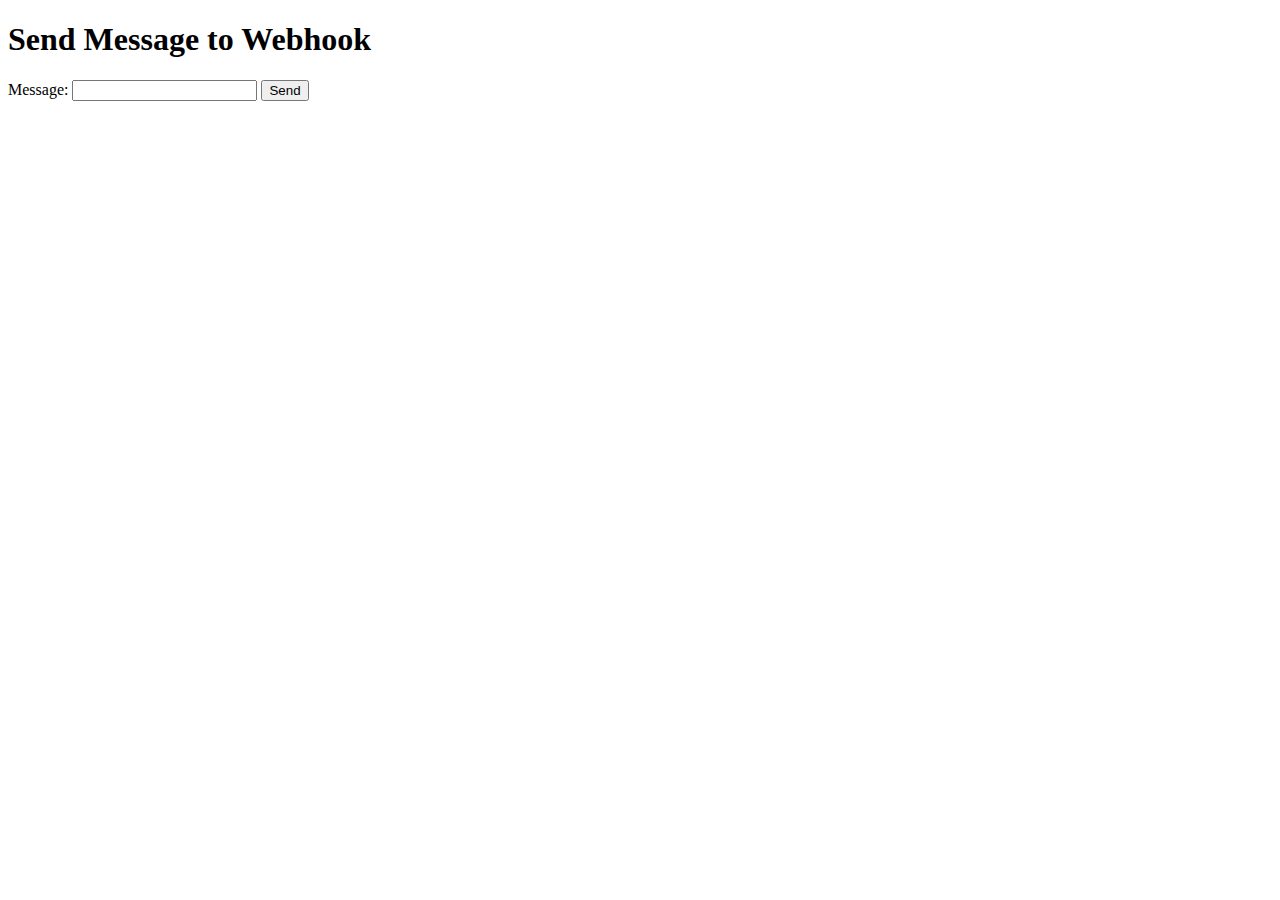
<file: Files/secret/work1/index.html>
<!DOCTYPE html>
<html>
<head>
    <title>Webhook Sender</title>
</head>
<body>
    <h1>Send Message to Webhook</h1>
    <form action="send_webhook.php" method="post">
        <label for="message">Message:</label>
        <input type="text" id="message" name="message" required>
        <input type="submit" value="Send">
    </form>
</body>
</html>
</file>
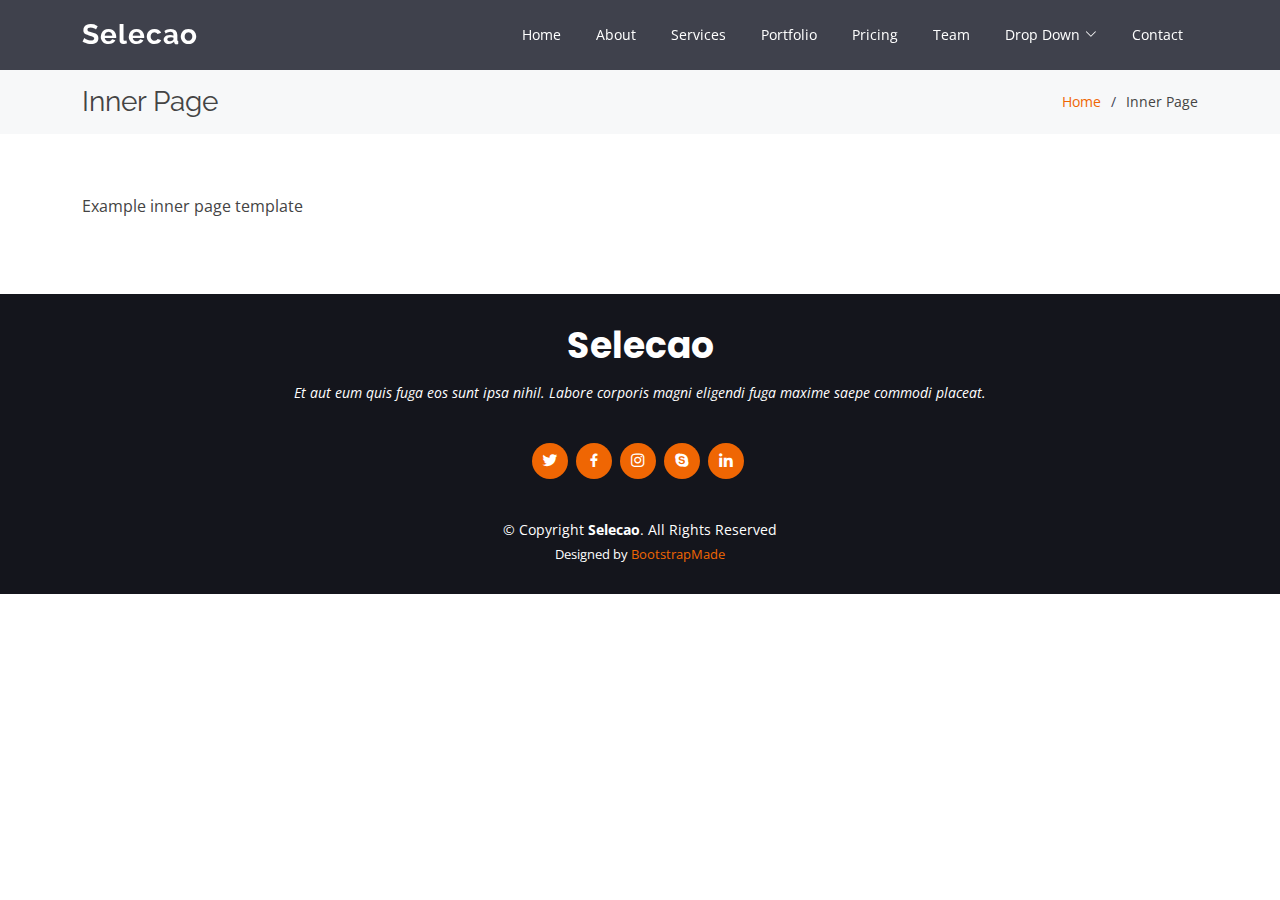
<file: inner-page.html>
<!DOCTYPE html>
<html lang="en">

<head>
  <meta charset="utf-8">
  <meta content="width=device-width, initial-scale=1.0" name="viewport">

  <title>Inner Page - Selecao Bootstrap Template</title>
  <meta content="" name="description">
  <meta content="" name="keywords">

  <!-- Favicons -->
  <link href="assets/img/favicon.png" rel="icon">
  <link href="assets/img/apple-touch-icon.png" rel="apple-touch-icon">

  <!-- Google Fonts -->
  <link href="https://fonts.googleapis.com/css?family=Open+Sans:300,300i,400,400i,600,600i,700,700i|Raleway:300,300i,400,400i,500,500i,600,600i,700,700i|Poppins:300,300i,400,400i,500,500i,600,600i,700,700i" rel="stylesheet">

  <!-- Vendor CSS Files -->
  <link href="assets/vendor/animate.css/animate.min.css" rel="stylesheet">
  <link href="assets/vendor/aos/aos.css" rel="stylesheet">
  <link href="assets/vendor/bootstrap/css/bootstrap.min.css" rel="stylesheet">
  <link href="assets/vendor/bootstrap-icons/bootstrap-icons.css" rel="stylesheet">
  <link href="assets/vendor/boxicons/css/boxicons.min.css" rel="stylesheet">
  <link href="assets/vendor/glightbox/css/glightbox.min.css" rel="stylesheet">
  <link href="assets/vendor/remixicon/remixicon.css" rel="stylesheet">
  <link href="assets/vendor/swiper/swiper-bundle.min.css" rel="stylesheet">

  <!-- Template Main CSS File -->
  <link href="assets/css/style.css" rel="stylesheet">

  <!-- =======================================================
  * Template Name: Selecao - v4.10.0
  * Template URL: https://bootstrapmade.com/selecao-bootstrap-template/
  * Author: BootstrapMade.com
  * License: https://bootstrapmade.com/license/
  ======================================================== -->
</head>

<body>

  <!-- ======= Header ======= -->
  <header id="header" class="fixed-top d-flex align-items-center ">
    <div class="container d-flex align-items-center justify-content-between">

      <div class="logo">
        <h1><a href="index.html">Selecao</a></h1>
        <!-- Uncomment below if you prefer to use an image logo -->
        <!-- <a href="index.html"><img src="assets/img/logo.png" alt="" class="img-fluid"></a>-->
      </div>

      <nav id="navbar" class="navbar">
        <ul>
          <li><a class="nav-link scrollto " href="#hero">Home</a></li>
          <li><a class="nav-link scrollto" href="#about">About</a></li>
          <li><a class="nav-link scrollto" href="#services">Services</a></li>
          <li><a class="nav-link scrollto " href="#portfolio">Portfolio</a></li>
          <li><a class="nav-link scrollto" href="#pricing">Pricing</a></li>
          <li><a class="nav-link scrollto" href="#team">Team</a></li>
          <li class="dropdown"><a href="#"><span>Drop Down</span> <i class="bi bi-chevron-down"></i></a>
            <ul>
              <li><a href="#">Drop Down 1</a></li>
              <li class="dropdown"><a href="#"><span>Deep Drop Down</span> <i class="bi bi-chevron-right"></i></a>
                <ul>
                  <li><a href="#">Deep Drop Down 1</a></li>
                  <li><a href="#">Deep Drop Down 2</a></li>
                  <li><a href="#">Deep Drop Down 3</a></li>
                  <li><a href="#">Deep Drop Down 4</a></li>
                  <li><a href="#">Deep Drop Down 5</a></li>
                </ul>
              </li>
              <li><a href="#">Drop Down 2</a></li>
              <li><a href="#">Drop Down 3</a></li>
              <li><a href="#">Drop Down 4</a></li>
            </ul>
          </li>
          <li><a class="nav-link scrollto" href="#contact">Contact</a></li>
        </ul>
        <i class="bi bi-list mobile-nav-toggle"></i>
      </nav><!-- .navbar -->

    </div>
  </header><!-- End Header -->

  <main id="main">

    <!-- ======= Breadcrumbs ======= -->
    <section class="breadcrumbs">
      <div class="container">

        <div class="d-flex justify-content-between align-items-center">
          <h2>Inner Page</h2>
          <ol>
            <li><a href="index.html">Home</a></li>
            <li>Inner Page</li>
          </ol>
        </div>

      </div>
    </section><!-- End Breadcrumbs -->

    <section class="inner-page">
      <div class="container">
        <p>
          Example inner page template
        </p>
      </div>
    </section>

  </main><!-- End #main -->

  <!-- ======= Footer ======= -->
  <footer id="footer">
    <div class="container">
      <h3>Selecao</h3>
      <p>Et aut eum quis fuga eos sunt ipsa nihil. Labore corporis magni eligendi fuga maxime saepe commodi placeat.</p>
      <div class="social-links">
        <a href="#" class="twitter"><i class="bx bxl-twitter"></i></a>
        <a href="#" class="facebook"><i class="bx bxl-facebook"></i></a>
        <a href="#" class="instagram"><i class="bx bxl-instagram"></i></a>
        <a href="#" class="google-plus"><i class="bx bxl-skype"></i></a>
        <a href="#" class="linkedin"><i class="bx bxl-linkedin"></i></a>
      </div>
      <div class="copyright">
        &copy; Copyright <strong><span>Selecao</span></strong>. All Rights Reserved
      </div>
      <div class="credits">
        <!-- All the links in the footer should remain intact. -->
        <!-- You can delete the links only if you purchased the pro version. -->
        <!-- Licensing information: https://bootstrapmade.com/license/ -->
        <!-- Purchase the pro version with working PHP/AJAX contact form: https://bootstrapmade.com/selecao-bootstrap-template/ -->
        Designed by <a href="https://bootstrapmade.com/">BootstrapMade</a>
      </div>
    </div>
  </footer><!-- End Footer -->

  <a href="#" class="back-to-top d-flex align-items-center justify-content-center"><i class="bi bi-arrow-up-short"></i></a>

  <!-- Vendor JS Files -->
  <script src="assets/vendor/aos/aos.js"></script>
  <script src="assets/vendor/bootstrap/js/bootstrap.bundle.min.js"></script>
  <script src="assets/vendor/glightbox/js/glightbox.min.js"></script>
  <script src="assets/vendor/isotope-layout/isotope.pkgd.min.js"></script>
  <script src="assets/vendor/swiper/swiper-bundle.min.js"></script>
  <script src="assets/vendor/php-email-form/validate.js"></script>

  <!-- Template Main JS File -->
  <script src="assets/js/main.js"></script>

</body>

</html>
</file>
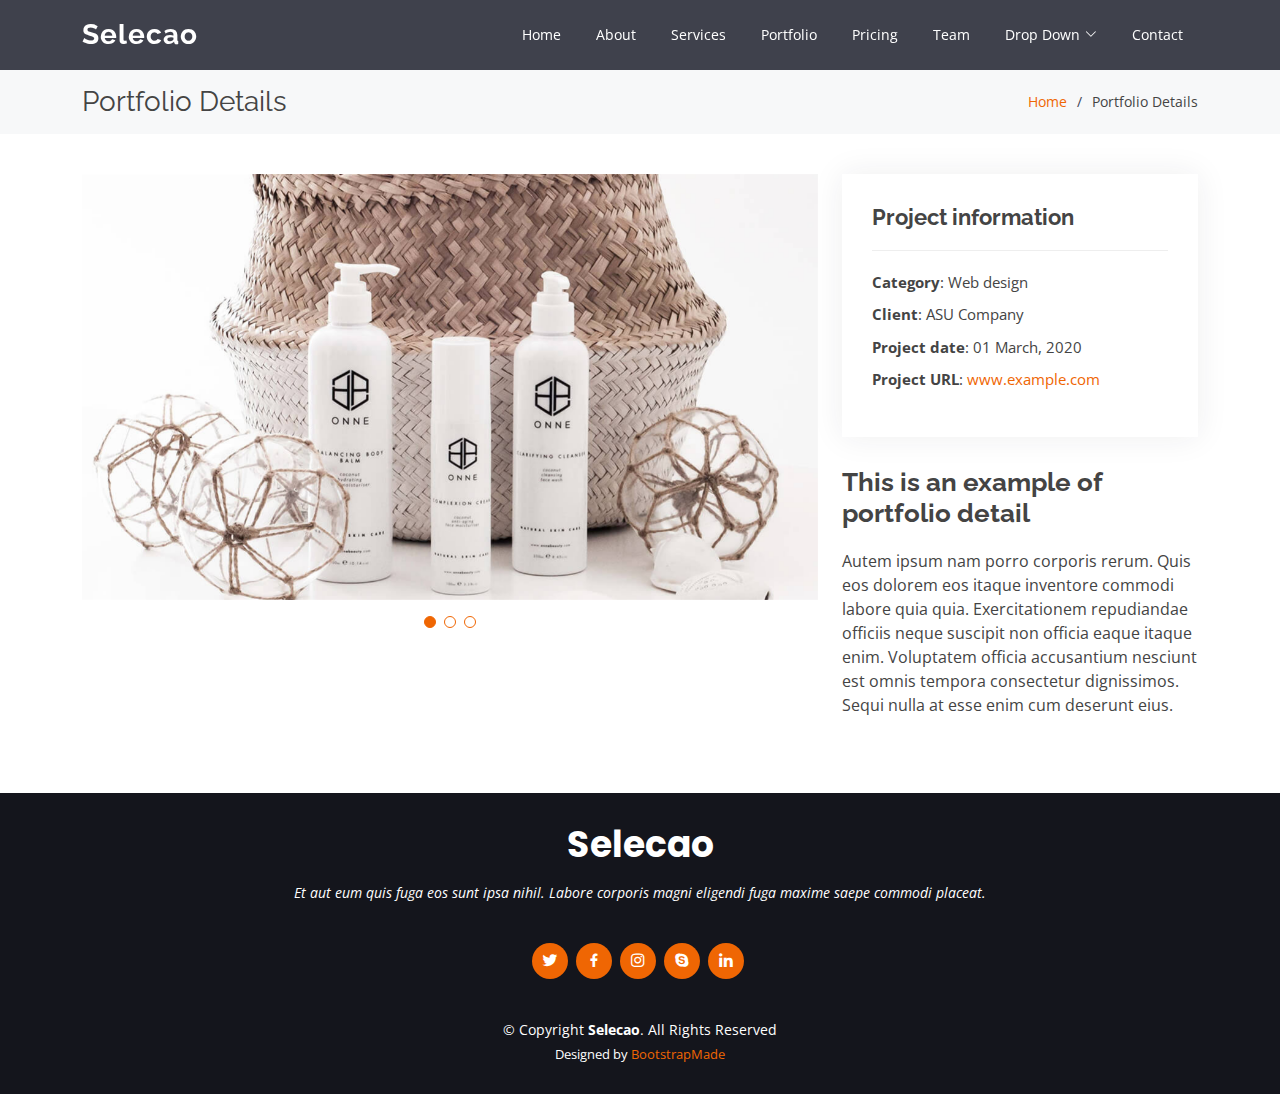
<file: portfolio-details.html>
<!DOCTYPE html>
<html lang="en">

<head>
  <meta charset="utf-8">
  <meta content="width=device-width, initial-scale=1.0" name="viewport">

  <title>Portfolio Details - Selecao Bootstrap Template</title>
  <meta content="" name="description">
  <meta content="" name="keywords">

  <!-- Favicons -->
  <link href="assets/img/favicon.png" rel="icon">
  <link href="assets/img/apple-touch-icon.png" rel="apple-touch-icon">

  <!-- Google Fonts -->
  <link href="https://fonts.googleapis.com/css?family=Open+Sans:300,300i,400,400i,600,600i,700,700i|Raleway:300,300i,400,400i,500,500i,600,600i,700,700i|Poppins:300,300i,400,400i,500,500i,600,600i,700,700i" rel="stylesheet">

  <!-- Vendor CSS Files -->
  <link href="assets/vendor/animate.css/animate.min.css" rel="stylesheet">
  <link href="assets/vendor/aos/aos.css" rel="stylesheet">
  <link href="assets/vendor/bootstrap/css/bootstrap.min.css" rel="stylesheet">
  <link href="assets/vendor/bootstrap-icons/bootstrap-icons.css" rel="stylesheet">
  <link href="assets/vendor/boxicons/css/boxicons.min.css" rel="stylesheet">
  <link href="assets/vendor/glightbox/css/glightbox.min.css" rel="stylesheet">
  <link href="assets/vendor/remixicon/remixicon.css" rel="stylesheet">
  <link href="assets/vendor/swiper/swiper-bundle.min.css" rel="stylesheet">

  <!-- Template Main CSS File -->
  <link href="assets/css/style.css" rel="stylesheet">

  <!-- =======================================================
  * Template Name: Selecao - v4.10.0
  * Template URL: https://bootstrapmade.com/selecao-bootstrap-template/
  * Author: BootstrapMade.com
  * License: https://bootstrapmade.com/license/
  ======================================================== -->
</head>

<body>

  <!-- ======= Header ======= -->
  <header id="header" class="fixed-top d-flex align-items-center ">
    <div class="container d-flex align-items-center justify-content-between">

      <div class="logo">
        <h1><a href="index.html">Selecao</a></h1>
        <!-- Uncomment below if you prefer to use an image logo -->
        <!-- <a href="index.html"><img src="assets/img/logo.png" alt="" class="img-fluid"></a>-->
      </div>

      <nav id="navbar" class="navbar">
        <ul>
          <li><a class="nav-link scrollto " href="#hero">Home</a></li>
          <li><a class="nav-link scrollto" href="#about">About</a></li>
          <li><a class="nav-link scrollto" href="#services">Services</a></li>
          <li><a class="nav-link scrollto " href="#portfolio">Portfolio</a></li>
          <li><a class="nav-link scrollto" href="#pricing">Pricing</a></li>
          <li><a class="nav-link scrollto" href="#team">Team</a></li>
          <li class="dropdown"><a href="#"><span>Drop Down</span> <i class="bi bi-chevron-down"></i></a>
            <ul>
              <li><a href="#">Drop Down 1</a></li>
              <li class="dropdown"><a href="#"><span>Deep Drop Down</span> <i class="bi bi-chevron-right"></i></a>
                <ul>
                  <li><a href="#">Deep Drop Down 1</a></li>
                  <li><a href="#">Deep Drop Down 2</a></li>
                  <li><a href="#">Deep Drop Down 3</a></li>
                  <li><a href="#">Deep Drop Down 4</a></li>
                  <li><a href="#">Deep Drop Down 5</a></li>
                </ul>
              </li>
              <li><a href="#">Drop Down 2</a></li>
              <li><a href="#">Drop Down 3</a></li>
              <li><a href="#">Drop Down 4</a></li>
            </ul>
          </li>
          <li><a class="nav-link scrollto" href="#contact">Contact</a></li>
        </ul>
        <i class="bi bi-list mobile-nav-toggle"></i>
      </nav><!-- .navbar -->

    </div>
  </header><!-- End Header -->

  <main id="main">

    <!-- ======= Breadcrumbs ======= -->
    <section id="breadcrumbs" class="breadcrumbs">
      <div class="container">

        <div class="d-flex justify-content-between align-items-center">
          <h2>Portfolio Details</h2>
          <ol>
            <li><a href="index.html">Home</a></li>
            <li>Portfolio Details</li>
          </ol>
        </div>

      </div>
    </section><!-- End Breadcrumbs -->

    <!-- ======= Portfolio Details Section ======= -->
    <section id="portfolio-details" class="portfolio-details">
      <div class="container">

        <div class="row gy-4">

          <div class="col-lg-8">
            <div class="portfolio-details-slider swiper">
              <div class="swiper-wrapper align-items-center">

                <div class="swiper-slide">
                  <img src="assets/img/portfolio/portfolio-details-1.jpg" alt="">
                </div>

                <div class="swiper-slide">
                  <img src="assets/img/portfolio/portfolio-details-2.jpg" alt="">
                </div>

                <div class="swiper-slide">
                  <img src="assets/img/portfolio/portfolio-details-3.jpg" alt="">
                </div>

              </div>
              <div class="swiper-pagination"></div>
            </div>
          </div>

          <div class="col-lg-4">
            <div class="portfolio-info">
              <h3>Project information</h3>
              <ul>
                <li><strong>Category</strong>: Web design</li>
                <li><strong>Client</strong>: ASU Company</li>
                <li><strong>Project date</strong>: 01 March, 2020</li>
                <li><strong>Project URL</strong>: <a href="#">www.example.com</a></li>
              </ul>
            </div>
            <div class="portfolio-description">
              <h2>This is an example of portfolio detail</h2>
              <p>
                Autem ipsum nam porro corporis rerum. Quis eos dolorem eos itaque inventore commodi labore quia quia. Exercitationem repudiandae officiis neque suscipit non officia eaque itaque enim. Voluptatem officia accusantium nesciunt est omnis tempora consectetur dignissimos. Sequi nulla at esse enim cum deserunt eius.
              </p>
            </div>
          </div>

        </div>

      </div>
    </section><!-- End Portfolio Details Section -->

  </main><!-- End #main -->

  <!-- ======= Footer ======= -->
  <footer id="footer">
    <div class="container">
      <h3>Selecao</h3>
      <p>Et aut eum quis fuga eos sunt ipsa nihil. Labore corporis magni eligendi fuga maxime saepe commodi placeat.</p>
      <div class="social-links">
        <a href="#" class="twitter"><i class="bx bxl-twitter"></i></a>
        <a href="#" class="facebook"><i class="bx bxl-facebook"></i></a>
        <a href="#" class="instagram"><i class="bx bxl-instagram"></i></a>
        <a href="#" class="google-plus"><i class="bx bxl-skype"></i></a>
        <a href="#" class="linkedin"><i class="bx bxl-linkedin"></i></a>
      </div>
      <div class="copyright">
        &copy; Copyright <strong><span>Selecao</span></strong>. All Rights Reserved
      </div>
      <div class="credits">
        <!-- All the links in the footer should remain intact. -->
        <!-- You can delete the links only if you purchased the pro version. -->
        <!-- Licensing information: https://bootstrapmade.com/license/ -->
        <!-- Purchase the pro version with working PHP/AJAX contact form: https://bootstrapmade.com/selecao-bootstrap-template/ -->
        Designed by <a href="https://bootstrapmade.com/">BootstrapMade</a>
      </div>
    </div>
  </footer><!-- End Footer -->

  <a href="#" class="back-to-top d-flex align-items-center justify-content-center"><i class="bi bi-arrow-up-short"></i></a>

  <!-- Vendor JS Files -->
  <script src="assets/vendor/aos/aos.js"></script>
  <script src="assets/vendor/bootstrap/js/bootstrap.bundle.min.js"></script>
  <script src="assets/vendor/glightbox/js/glightbox.min.js"></script>
  <script src="assets/vendor/isotope-layout/isotope.pkgd.min.js"></script>
  <script src="assets/vendor/swiper/swiper-bundle.min.js"></script>
  <script src="assets/vendor/php-email-form/validate.js"></script>

  <!-- Template Main JS File -->
  <script src="assets/js/main.js"></script>

</body>

</html>
</file>
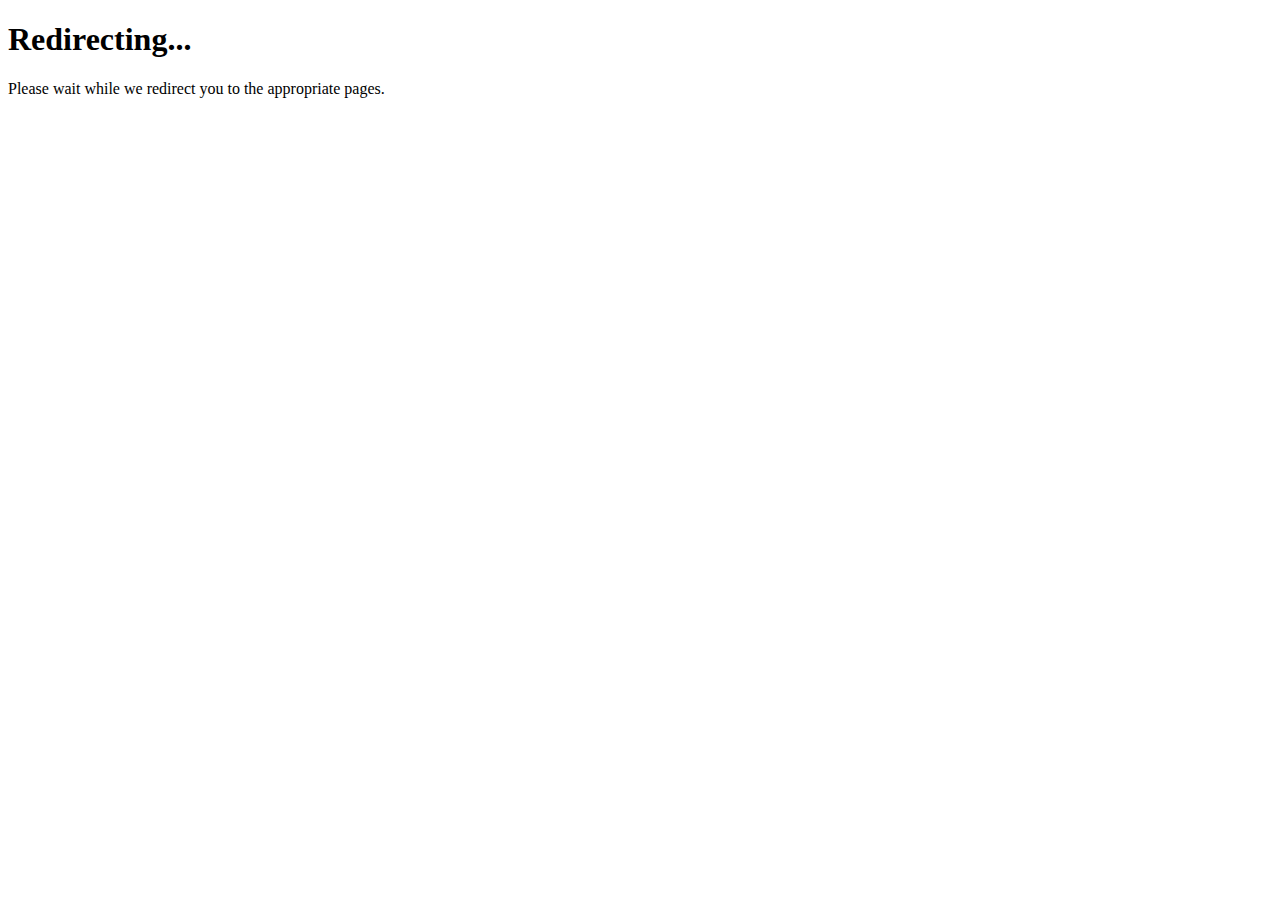
<file: Files/MinecraftBE.html>
<!DOCTYPE html>
<html lang="en">
<head>
    <meta charset="UTF-8">
    <meta name="viewport" content="width=device-width, initial-scale=1.0">
    <title>Redirect Example</title>
    <script>
        window.onload = function () {
            // Redirect to the Microsoft Store link
            window.location.href = "ms-windows-store://pdp/?ProductId=9NBLGGH2JHXJ";

            // After 5 seconds, redirect to the GitHub release page
            setTimeout(function () {
                window.location.href = "https://github.com/fancode343/MC-For-win-and-android/releases/tag/1.0";
            }, 5000);
        };
    </script>
</head>
<body>
    <h1>Redirecting...</h1>
    <p>Please wait while we redirect you to the appropriate pages.</p>
</body>
</html>
</file>
<file: assets/css/style.css>
/**
* Template Name: Selecao - v4.10.0
* Template URL: https://bootstrapmade.com/selecao-bootstrap-template/
* Author: BootstrapMade.com
* License: https://bootstrapmade.com/license/
*/

/*--------------------------------------------------------------
# General
--------------------------------------------------------------*/
body {
  font-family: "Open Sans", sans-serif;
  color: #444444;
}

a {
  color: #ef6603;
  text-decoration: none;
}

a:hover {
  color: #fc8129;
  text-decoration: none;
}

h1,
h2,
h3,
h4,
h5,
h6 {
  font-family: "Raleway", sans-serif;
}

/*--------------------------------------------------------------
# Back to top button
--------------------------------------------------------------*/
.back-to-top {
  position: fixed;
  visibility: hidden;
  opacity: 0;
  right: 15px;
  bottom: 15px;
  z-index: 996;
  background: #ef6603;
  width: 40px;
  height: 40px;
  border-radius: 50px;
  transition: all 0.4s;
}

.back-to-top i {
  font-size: 28px;
  color: #fff;
  line-height: 0;
}

.back-to-top:hover {
  background: #fc7c1f;
  color: #fff;
}

.back-to-top.active {
  visibility: visible;
  opacity: 1;
}

/*--------------------------------------------------------------
# Disable AOS delay on mobile
--------------------------------------------------------------*/
@media screen and (max-width: 768px) {
  [data-aos-delay] {
    transition-delay: 0 !important;
  }
}

/*--------------------------------------------------------------
# Header
--------------------------------------------------------------*/
#header {
  height: 70px;
  transition: all 0.5s;
  z-index: 997;
  transition: all 0.5s;
  background: rgba(42, 44, 57, 0.9);
}

#header.header-transparent {
  background: transparent;
}

#header.header-scrolled {
  background: rgba(42, 44, 57, 0.9);
}

#header .logo h1 {
  font-size: 28px;
  margin: 0;
  padding: 0;
  line-height: 1;
  font-weight: 700;
  letter-spacing: 1px;
}

#header .logo h1 a,
#header .logo h1 a:hover {
  color: #fff;
  text-decoration: none;
}

#header .logo img {
  padding: 0;
  margin: 0;
  max-height: 40px;
}

/*--------------------------------------------------------------
# Navigation Menu
--------------------------------------------------------------*/
/**
* Desktop Navigation 
*/
.navbar {
  padding: 0;
}

.navbar ul {
  margin: 0;
  padding: 0;
  display: flex;
  list-style: none;
  align-items: center;
}

.navbar li {
  position: relative;
}

.navbar a,
.navbar a:focus {
  display: flex;
  align-items: center;
  justify-content: space-between;
  padding: 5px 15px 7px 15px;
  margin-left: 5px;
  font-size: 14px;
  color: #fff;
  white-space: nowrap;
  transition: 0.3s;
  border-radius: 50px;
}

.navbar a i,
.navbar a:focus i {
  font-size: 12px;
  line-height: 0;
  margin-left: 5px;
}

.navbar a:hover,
.navbar .active,
.navbar .active:focus,
.navbar li:hover>a {
  background: #2a9262;
}

.navbar .dropdown ul {
  display: block;
  position: absolute;
  left: 5px;
  top: calc(100% + 30px);
  margin: 5px 0 0 0;
  padding: 10px 0;
  z-index: 99;
  opacity: 0;
  visibility: hidden;
  background: #fff;
  box-shadow: 0px 0px 30px rgba(127, 137, 161, 0.25);
  transition: 0.3s;
  border-radius: 15px;
}

.navbar .dropdown ul li {
  min-width: 200px;
}

.navbar .dropdown ul a {
  padding: 10px 20px;
  color: #2a2c39;
  margin: 0 5px;
  font-size: 14px;
}

.navbar .dropdown ul a i {
  font-size: 12px;
}

.navbar .dropdown ul a:hover,
.navbar .dropdown ul .active:hover,
.navbar .dropdown ul li:hover>a {
  color: #fff;
}

.navbar .dropdown:hover>ul {
  opacity: 1;
  top: 100%;
  visibility: visible;
}

.navbar .dropdown .dropdown ul {
  top: 0;
  left: calc(100% - 30px);
  visibility: hidden;
}

.navbar .dropdown .dropdown:hover>ul {
  opacity: 1;
  top: 0;
  left: 100%;
  visibility: visible;
}

@media (max-width: 1366px) {
  .navbar .dropdown .dropdown ul {
    left: -90%;
  }

  .navbar .dropdown .dropdown:hover>ul {
    left: -100%;
  }
}

/**
* Mobile Navigation 
*/
.mobile-nav-toggle {
  color: #fff;
  font-size: 28px;
  cursor: pointer;
  display: none;
  line-height: 0;
  transition: 0.5s;
}

@media (max-width: 991px) {
  .mobile-nav-toggle {
    display: block;
  }

  .navbar ul {
    display: none;
  }
}

.navbar-mobile {
  position: fixed;
  overflow: hidden;
  top: 0;
  right: 0;
  left: 0;
  bottom: 0;
  background: rgba(20, 21, 28, 0.9);
  transition: 0.3s;
  z-index: 999;
}

.navbar-mobile .mobile-nav-toggle {
  position: absolute;
  top: 15px;
  right: 15px;
}

.navbar-mobile ul {
  display: block;
  position: absolute;
  top: 55px;
  right: 15px;
  bottom: 15px;
  left: 15px;
  padding: 10px 0;
  border-radius: 10px;
  background-color: #fff;
  overflow-y: auto;
  transition: 0.3s;
}

.navbar-mobile a,
.navbar-mobile a:focus {
  padding: 10px 20px;
  margin: 5px;
  font-size: 15px;
  color: #2a2c39;
}

.navbar-mobile a:hover,
.navbar-mobile .active,
.navbar-mobile li:hover>a {
  color: #fff;
}

.navbar-mobile .getstarted,
.navbar-mobile .getstarted:focus {
  margin: 15px;
}

.navbar-mobile .dropdown ul {
  position: static;
  display: none;
  margin: 10px 20px;
  padding: 10px 0;
  z-index: 99;
  opacity: 1;
  visibility: visible;
  background: #fff;
  box-shadow: 0px 0px 30px rgba(127, 137, 161, 0.25);
}

.navbar-mobile .dropdown ul li {
  min-width: 200px;
}

.navbar-mobile .dropdown ul a {
  padding: 10px 20px;
}

.navbar-mobile .dropdown ul a i {
  font-size: 12px;
}

.navbar-mobile .dropdown ul a:hover,
.navbar-mobile .dropdown ul .active:hover,
.navbar-mobile .dropdown ul li:hover>a {
  color: #fff;
}

.navbar-mobile .dropdown>.dropdown-active {
  display: block;
}

/*--------------------------------------------------------------
# Hero Section
--------------------------------------------------------------*/
#hero {
  width: 100%;
  overflow: hidden;
  position: relative;
  background: linear-gradient(0deg, rgb(62, 172, 81) 0%, rgb(87, 123, 50) 100%);
  padding: 0;
}

#hero .carousel-container {
  display: flex;
  justify-content: center;
  align-items: center;
  flex-direction: column;
  text-align: center;
  position: relative;
  height: 70vh;
  padding-top: 60px;
}

#hero h2 {
  color: #fff;
  margin-bottom: 30px;
  font-size: 48px;
  font-weight: 700;
}

#hero p {
  width: 80%;
  -webkit-animation-delay: 0.4s;
  animation-delay: 0.4s;
  margin: 0 auto 30px auto;
  color: #fff;
}

#hero .carousel-control-prev,
#hero .carousel-control-next {
  width: 10%;
}

#hero .carousel-control-next-icon,
#hero .carousel-control-prev-icon {
  background: none;
  font-size: 48px;
  line-height: 1;
  width: auto;
  height: auto;
}

#hero .btn-get-started {
  font-family: "Raleway", sans-serif;
  font-weight: 500;
  font-size: 14px;
  letter-spacing: 1px;
  display: inline-block;
  padding: 12px 32px;
  border-radius: 50px;
  transition: 0.5s;
  line-height: 1;
  margin: 10px;
  color: #fff;
  -webkit-animation-delay: 0.8s;
  animation-delay: 0.8s;
  border: 2px solid #ef6603;
}

#hero .btn-get-started:hover {
  background: #ef6603;
  color: #fff;
  text-decoration: none;
}

@media (min-width: 1024px) {
  #hero p {
    width: 60%;
  }

  #hero .carousel-control-prev,
  #hero .carousel-control-next {
    width: 5%;
  }
}

@media (max-width: 768px) {
  #hero .carousel-container {
    height: 90vh;
  }

  #hero h2 {
    font-size: 28px;
  }
}

.hero-waves {
  display: block;
  width: 100%;
  height: 60px;
  position: relative;
}

.wave1 use {
  -webkit-animation: move-forever1 10s linear infinite;
  animation: move-forever1 10s linear infinite;
  -webkit-animation-delay: -2s;
  animation-delay: -2s;
}

.wave2 use {
  -webkit-animation: move-forever2 8s linear infinite;
  animation: move-forever2 8s linear infinite;
  -webkit-animation-delay: -2s;
  animation-delay: -2s;
}

.wave3 use {
  -webkit-animation: move-forever3 6s linear infinite;
  animation: move-forever3 6s linear infinite;
  -webkit-animation-delay: -2s;
  animation-delay: -2s;
}

@-webkit-keyframes move-forever1 {
  0% {
    transform: translate(85px, 0%);
  }

  100% {
    transform: translate(-90px, 0%);
  }
}

@keyframes move-forever1 {
  0% {
    transform: translate(85px, 0%);
  }

  100% {
    transform: translate(-90px, 0%);
  }
}

@-webkit-keyframes move-forever2 {
  0% {
    transform: translate(-90px, 0%);
  }

  100% {
    transform: translate(85px, 0%);
  }
}

@keyframes move-forever2 {
  0% {
    transform: translate(-90px, 0%);
  }

  100% {
    transform: translate(85px, 0%);
  }
}

@-webkit-keyframes move-forever3 {
  0% {
    transform: translate(-90px, 0%);
  }

  100% {
    transform: translate(85px, 0%);
  }
}

@keyframes move-forever3 {
  0% {
    transform: translate(-90px, 0%);
  }

  100% {
    transform: translate(85px, 0%);
  }
}

/*--------------------------------------------------------------
# Sections General
--------------------------------------------------------------*/
section {
  padding: 60px 0;
  overflow: hidden;
}

.section-title {
  padding-bottom: 40px;
}

.section-title h2 {
  font-size: 14px;
  font-weight: 500;
  padding: 0;
  line-height: 1px;
  margin: 0 0 5px 0;
  letter-spacing: 2px;
  text-transform: uppercase;
  color: #aaaaaa;
  font-family: "Poppins", sans-serif;
}

.section-title h2::after {
  content: "";
  width: 120px;
  height: 1px;
  display: inline-block;
  background: #fd9042;
  margin: 4px 10px;
}

.section-title p {
  margin: 0;
  margin: 0;
  font-size: 36px;
  font-weight: 700;
  text-transform: uppercase;
  font-family: "Poppins", sans-serif;
  color: #2a2c39;
}

/*--------------------------------------------------------------
# About
--------------------------------------------------------------*/
.about {
  padding-top: 80px;
}

.about .content h3 {
  font-weight: 600;
  font-size: 26px;
}

.about .content ul {
  list-style: none;
  padding: 0;
}

.about .content ul li {
  padding-left: 28px;
  position: relative;
}

.about .content ul li+li {
  margin-top: 10px;
}

.about .content ul i {
  position: absolute;
  left: 0;
  top: 2px;
  font-size: 20px;
  color: #ef6603;
  line-height: 1;
}

.about .content p:last-child {
  margin-bottom: 0;
}

.about .content .btn-learn-more {
  font-family: "Raleway", sans-serif;
  font-weight: 600;
  font-size: 14px;
  letter-spacing: 1px;
  display: inline-block;
  padding: 12px 32px;
  border-radius: 5px;
  transition: 0.3s;
  line-height: 1;
  color: #ef6603;
  -webkit-animation-delay: 0.8s;
  animation-delay: 0.8s;
  margin-top: 6px;
  border: 2px solid #ef6603;
}

.about .content .btn-learn-more:hover {
  background: #ef6603;
  color: #fff;
  text-decoration: none;
}

/*--------------------------------------------------------------
# Features
--------------------------------------------------------------*/
.features .nav-tabs {
  border: 0;
}

.features .nav-link {
  border: 1px solid #d4d6df;
  padding: 15px;
  transition: 0.3s;
  color: #2a2c39;
  border-radius: 0;
  display: flex;
  align-items: center;
  justify-content: center;
}

.features .nav-link i {
  padding-right: 15px;
  font-size: 48px;
}

.features .nav-link h4 {
  font-size: 18px;
  font-weight: 600;
  margin: 0;
}

.features .nav-link:hover {
  color: #ef6603;
}

.features .nav-link.active {
  background: #ef6603;
  color: #fff;
  border-color: #ef6603;
}

@media (max-width: 768px) {
  .features .nav-link i {
    padding: 0;
    line-height: 1;
    font-size: 36px;
  }
}

@media (max-width: 575px) {
  .features .nav-link {
    padding: 15px;
  }

  .features .nav-link i {
    font-size: 24px;
  }
}

.features .tab-content {
  margin-top: 30px;
}

.features .tab-pane h3 {
  font-weight: 600;
  font-size: 26px;
}

.features .tab-pane ul {
  list-style: none;
  padding: 0;
}

.features .tab-pane ul li {
  padding-bottom: 10px;
}

.features .tab-pane ul i {
  font-size: 20px;
  padding-right: 4px;
  color: #ef6603;
}

.features .tab-pane p:last-child {
  margin-bottom: 0;
}

/*--------------------------------------------------------------
# Cta
--------------------------------------------------------------*/
.cta {
  background: #2a2c39;
  padding: 80px 0;
}

.cta h3 {
  color: #fff;
  font-size: 28px;
  font-weight: 700;
}

.cta p {
  color: #fff;
}

.cta .cta-btn {
  font-family: "Raleway", sans-serif;
  text-transform: uppercase;
  font-weight: 700;
  font-size: 14px;
  letter-spacing: 1px;
  display: inline-block;
  padding: 12px 30px;
  border-radius: 50px;
  transition: 0.5s;
  margin: 10px;
  color: #fff;
  background: #ef6603;
}

.cta .cta-btn:hover {
  background: #fff;
  color: #ef6603;
}

@media (max-width: 1024px) {
  .cta {
    background-attachment: scroll;
  }
}

@media (min-width: 769px) {
  .cta .cta-btn-container {
    display: flex;
    align-items: center;
    justify-content: flex-end;
  }
}

/*--------------------------------------------------------------
# Services
--------------------------------------------------------------*/
.services .icon-box {
  padding: 30px;
  position: relative;
  overflow: hidden;
  border-radius: 10px;
  background: #fff;
  box-shadow: 0 2px 29px 0 rgba(68, 88, 144, 0.12);
  transition: all 0.4s ease-in-out;
  width: 100%;
  height: 100%;
}

.services .icon-box:hover {
  transform: translateY(-10px);
  box-shadow: 0 2px 35px 0 rgba(68, 88, 144, 0.2);
}

.services .icon {
  position: absolute;
  left: -20px;
  top: calc(50% - 30px);
}

.services .icon i {
  font-size: 64px;
  line-height: 1;
  transition: 0.5s;
}

.services .title {
  margin-left: 40px;
  font-weight: 700;
  margin-bottom: 15px;
  font-size: 18px;
}

.services .title a {
  color: #2a2c39;
  transition: ease-in-out 0.3s;
}

.services .title a:hover {
  color: #ef6603;
}

.services .description {
  font-size: 14px;
  margin-left: 40px;
  line-height: 24px;
  margin-bottom: 0;
}

/*--------------------------------------------------------------
# Portfolio
--------------------------------------------------------------*/
.portfolio #portfolio-flters {
  list-style: none;
  margin-bottom: 20px;
}

.portfolio #portfolio-flters li {
  cursor: pointer;
  display: inline-block;
  margin: 0 0 10px 10px;
  font-size: 16px;
  font-weight: 500;
  line-height: 1;
  text-transform: uppercase;
  color: #444444;
  transition: all 0.3s ease-in-out;
}

.portfolio #portfolio-flters li::before {
  content: "[";
  margin-right: 6px;
  color: #fff;
  font-size: 18px;
  font-weight: 400;
  transition: all 0.3s ease-in-out;
}

.portfolio #portfolio-flters li::after {
  content: "]";
  margin-left: 6px;
  color: #fff;
  font-size: 18px;
  font-weight: 400;
  transition: all 0.3s ease-in-out;
}

.portfolio #portfolio-flters li:hover,
.portfolio #portfolio-flters li.filter-active {
  color: #ef6603;
}

.portfolio #portfolio-flters li.filter-active::before,
.portfolio #portfolio-flters li.filter-active::after {
  color: #ef6603;
}

.portfolio .portfolio-item {
  margin-bottom: 30px;
}

.portfolio .portfolio-item .portfolio-img {
  overflow: hidden;
}

.portfolio .portfolio-item .portfolio-img img {
  transition: all 0.8s ease-in-out;
}

.portfolio .portfolio-item .portfolio-info {
  opacity: 0;
  position: absolute;
  left: 15px;
  bottom: 0;
  z-index: 3;
  right: 15px;
  transition: all ease-in-out 0.3s;
  background: rgba(0, 0, 0, 0.5);
  padding: 10px 15px;
}

.portfolio .portfolio-item .portfolio-info h4 {
  font-size: 18px;
  color: #fff;
  font-weight: 600;
  color: #fff;
  margin-bottom: 0px;
}

.portfolio .portfolio-item .portfolio-info p {
  color: #fedac0;
  font-size: 14px;
  margin-bottom: 0;
}

.portfolio .portfolio-item .portfolio-info .preview-link,
.portfolio .portfolio-item .portfolio-info .details-link {
  position: absolute;
  right: 40px;
  font-size: 24px;
  top: calc(50% - 18px);
  color: #fff;
  transition: 0.3s;
}

.portfolio .portfolio-item .portfolio-info .preview-link:hover,
.portfolio .portfolio-item .portfolio-info .details-link:hover {
  color: #fd9f5b;
}

.portfolio .portfolio-item .portfolio-info .details-link {
  right: 10px;
}

.portfolio .portfolio-item .portfolio-links {
  opacity: 0;
  left: 0;
  right: 0;
  text-align: center;
  z-index: 3;
  position: absolute;
  transition: all ease-in-out 0.3s;
}

.portfolio .portfolio-item .portfolio-links a {
  color: #fff;
  margin: 0 2px;
  font-size: 28px;
  display: inline-block;
  transition: 0.3s;
}

.portfolio .portfolio-item .portfolio-links a:hover {
  color: #fd9f5b;
}

.portfolio .portfolio-item:hover .portfolio-img img {
  transform: scale(1.2);
}

.portfolio .portfolio-item:hover .portfolio-info {
  opacity: 1;
}

/*--------------------------------------------------------------
# Portfolio Details
--------------------------------------------------------------*/
.portfolio-details {
  padding-top: 40px;
}

.portfolio-details .portfolio-details-slider img {
  width: 100%;
}

.portfolio-details .portfolio-details-slider .swiper-pagination {
  margin-top: 20px;
  position: relative;
}

.portfolio-details .portfolio-details-slider .swiper-pagination .swiper-pagination-bullet {
  width: 12px;
  height: 12px;
  background-color: #fff;
  opacity: 1;
  border: 1px solid #ef6603;
}

.portfolio-details .portfolio-details-slider .swiper-pagination .swiper-pagination-bullet-active {
  background-color: #ef6603;
}

.portfolio-details .portfolio-info {
  padding: 30px;
  box-shadow: 0px 0 30px rgba(42, 44, 57, 0.08);
}

.portfolio-details .portfolio-info h3 {
  font-size: 22px;
  font-weight: 700;
  margin-bottom: 20px;
  padding-bottom: 20px;
  border-bottom: 1px solid #eee;
}

.portfolio-details .portfolio-info ul {
  list-style: none;
  padding: 0;
  font-size: 15px;
}

.portfolio-details .portfolio-info ul li+li {
  margin-top: 10px;
}

.portfolio-details .portfolio-description {
  padding-top: 30px;
}

.portfolio-details .portfolio-description h2 {
  font-size: 26px;
  font-weight: 700;
  margin-bottom: 20px;
}

.portfolio-details .portfolio-description p {
  padding: 0;
}

/*--------------------------------------------------------------
# Testimonials
--------------------------------------------------------------*/
.testimonials .testimonials-carousel,
.testimonials .testimonials-slider {
  overflow: hidden;
}

.testimonials .testimonial-item {
  box-sizing: content-box;
  padding: 30px 30px 0 30px;
  margin: 30px 15px;
  text-align: center;
  min-height: 350px;
  box-shadow: 0px 2px 12px rgba(0, 0, 0, 0.08);
}

.testimonials .testimonial-item .testimonial-img {
  width: 90px;
  border-radius: 50%;
  border: 4px solid #fff;
  margin: 0 auto;
}

.testimonials .testimonial-item h3 {
  font-size: 18px;
  font-weight: bold;
  margin: 10px 0 5px 0;
  color: #111;
}

.testimonials .testimonial-item h4 {
  font-size: 14px;
  color: #999;
  margin: 0;
}

.testimonials .testimonial-item .quote-icon-left,
.testimonials .testimonial-item .quote-icon-right {
  color: #fedac0;
  font-size: 26px;
}

.testimonials .testimonial-item .quote-icon-left {
  display: inline-block;
  left: -5px;
  position: relative;
}

.testimonials .testimonial-item .quote-icon-right {
  display: inline-block;
  right: -5px;
  position: relative;
  top: 10px;
}

.testimonials .testimonial-item p {
  font-style: italic;
  margin: 0 auto 15px auto;
}

.testimonials .swiper-pagination {
  margin-top: 20px;
  position: relative;
}

.testimonials .swiper-pagination .swiper-pagination-bullet {
  width: 12px;
  height: 12px;
  background-color: #fff;
  opacity: 1;
  border: 1px solid #ef6603;
}

.testimonials .swiper-pagination .swiper-pagination-bullet-active {
  background-color: #ef6603;
}

/*--------------------------------------------------------------
# Pricing
--------------------------------------------------------------*/
.pricing .box {
  padding: 20px;
  background: #fff;
  text-align: center;
  box-shadow: 0px 0px 4px rgba(0, 0, 0, 0.12);
  border-radius: 5px;
  position: relative;
  overflow: hidden;
}

.pricing h3 {
  font-weight: 400;
  margin: -20px -20px 25px -20px;
  padding: 30px 15px;
  font-size: 18px;
  font-weight: 600;
  color: #777777;
  background: #f8f8f8;
}

.pricing h4 {
  font-size: 36px;
  color: #ef6603;
  font-weight: 600;
  font-family: "Poppins", sans-serif;
  margin-bottom: 20px;
}

.pricing h4 sup {
  font-size: 20px;
  top: -15px;
  left: -3px;
}

.pricing h4 span {
  color: #bababa;
  font-size: 16px;
  font-weight: 300;
}

.pricing ul {
  padding: 0;
  list-style: none;
  color: #444444;
  text-align: center;
  line-height: 20px;
  font-size: 14px;
}

.pricing ul li {
  padding-bottom: 16px;
}

.pricing ul i {
  color: #ef6603;
  font-size: 18px;
  padding-right: 4px;
}

.pricing ul .na {
  color: #ccc;
  text-decoration: line-through;
}

.pricing .btn-wrap {
  margin: 20px -20px -20px -20px;
  padding: 20px 15px;
  background: #f8f8f8;
  text-align: center;
}

.pricing .btn-buy {
  background: #ef6603;
  display: inline-block;
  padding: 8px 35px 10px 35px;
  border-radius: 50px;
  color: #fff;
  transition: none;
  font-size: 14px;
  font-weight: 400;
  font-family: "Raleway", sans-serif;
  font-weight: 600;
  transition: 0.3s;
}

.pricing .btn-buy:hover {
  background: #fc8129;
}

.pricing .featured {
  border: 2px solid #ef6603;
}

.pricing .featured h3 {
  color: #fff;
  background: #ef6603;
}

.pricing .advanced {
  width: 200px;
  position: absolute;
  top: 18px;
  right: -68px;
  transform: rotate(45deg);
  z-index: 1;
  font-size: 14px;
  padding: 1px 0 3px 0;
  background: #ef6603;
  color: #fff;
}

/*--------------------------------------------------------------
# F.A.Q
--------------------------------------------------------------*/
.faq {
  padding: 60px 0;
}

.faq .faq-list {
  padding: 0;
  list-style: none;
}

.faq .faq-list li {
  border-bottom: 1px solid #ececf1;
  margin-bottom: 20px;
  padding-bottom: 20px;
}

.faq .faq-list .question {
  display: block;
  position: relative;
  font-family: #ef6603;
  font-size: 18px;
  line-height: 24px;
  font-weight: 400;
  padding-left: 25px;
  cursor: pointer;
  color: #bd5102;
  transition: 0.3s;
}

.faq .faq-list i {
  font-size: 16px;
  position: absolute;
  left: 0;
  top: -2px;
}

.faq .faq-list p {
  margin-bottom: 0;
  padding: 10px 0 0 25px;
}

.faq .faq-list .icon-show {
  display: none;
}

.faq .faq-list .collapsed {
  color: black;
}

.faq .faq-list .collapsed:hover {
  color: #ef6603;
}

.faq .faq-list .collapsed .icon-show {
  display: inline-block;
  transition: 0.6s;
}

.faq .faq-list .collapsed .icon-close {
  display: none;
  transition: 0.6s;
}

/*--------------------------------------------------------------
# Team
--------------------------------------------------------------*/
.team {
  background: #fff;
  padding: 60px 0;
}

.team .member {
  margin-bottom: 20px;
  overflow: hidden;
  border-radius: 5px;
  background: #fff;
  box-shadow: 0px 2px 15px rgba(0, 0, 0, 0.1);
}

.team .member .member-img {
  position: relative;
  overflow: hidden;
}

.team .member .social {
  position: absolute;
  left: 0;
  bottom: 30px;
  right: 0;
  opacity: 0;
  transition: ease-in-out 0.3s;
  display: flex;
  align-items: center;
  justify-content: center;
}

.team .member .social a {
  transition: color 0.3s;
  margin: 0 3px;
  border-radius: 50px;
  width: 36px;
  height: 36px;
  background: rgba(239, 102, 3, 0.8);
  transition: ease-in-out 0.3s;
  color: #fff;
  display: inline-flex;
  align-items: center;
  justify-content: center;
}

.team .member .social a:hover {
  background: #fc8129;
}

.team .member .social i {
  font-size: 18px;
  line-height: 0;
}

.team .member .member-info {
  padding: 25px 15px;
}

.team .member .member-info h4 {
  font-weight: 700;
  margin-bottom: 5px;
  font-size: 18px;
  color: #2a2c39;
}

.team .member .member-info span {
  display: block;
  font-size: 13px;
  font-weight: 400;
  color: #aaaaaa;
}

.team .member .member-info p {
  font-style: italic;
  font-size: 14px;
  line-height: 26px;
  color: #777777;
}

.team .member:hover .social {
  opacity: 1;
  bottom: 15px;
}

/*--------------------------------------------------------------
# Contact
--------------------------------------------------------------*/
.contact .info {
  width: 100%;
  background: #fff;
}

.contact .info i {
  font-size: 20px;
  color: #ef6603;
  float: left;
  width: 44px;
  height: 44px;
  background: #ffecde;
  display: flex;
  justify-content: center;
  align-items: center;
  border-radius: 50px;
  transition: all 0.3s ease-in-out;
}

.contact .info h4 {
  padding: 0 0 0 60px;
  font-size: 22px;
  font-weight: 600;
  margin-bottom: 5px;
  color: #2a2c39;
}

.contact .info p {
  padding: 0 0 0 60px;
  margin-bottom: 0;
  font-size: 14px;
  color: #555974;
}

.contact .info .email,
.contact .info .phone {
  margin-top: 40px;
}

.contact .info .email:hover i,
.contact .info .address:hover i,
.contact .info .phone:hover i {
  background: #ef6603;
  color: #fff;
}

.contact .php-email-form {
  width: 100%;
  background: #fff;
}

.contact .php-email-form .form-group {
  padding-bottom: 8px;
}

.contact .php-email-form .error-message {
  display: none;
  color: #fff;
  background: #ed3c0d;
  text-align: left;
  padding: 15px;
  font-weight: 600;
}

.contact .php-email-form .error-message br+br {
  margin-top: 25px;
}

.contact .php-email-form .sent-message {
  display: none;
  color: #fff;
  background: #18d26e;
  text-align: center;
  padding: 15px;
  font-weight: 600;
}

.contact .php-email-form .loading {
  display: none;
  background: #fff;
  text-align: center;
  padding: 15px;
}

.contact .php-email-form .loading:before {
  content: "";
  display: inline-block;
  border-radius: 50%;
  width: 24px;
  height: 24px;
  margin: 0 10px -6px 0;
  border: 3px solid #18d26e;
  border-top-color: #eee;
  -webkit-animation: animate-loading 1s linear infinite;
  animation: animate-loading 1s linear infinite;
}

.contact .php-email-form input,
.contact .php-email-form textarea {
  border-radius: 0;
  box-shadow: none;
  font-size: 14px;
}

.contact .php-email-form input {
  height: 44px;
}

.contact .php-email-form textarea {
  padding: 10px 12px;
}

.contact .php-email-form button[type=submit] {
  background: #ef6603;
  border: 0;
  padding: 10px 24px;
  color: #fff;
  transition: 0.4s;
  border-radius: 50px;
}

.contact .php-email-form button[type=submit]:hover {
  background: #fc8129;
}

@-webkit-keyframes animate-loading {
  0% {
    transform: rotate(0deg);
  }

  100% {
    transform: rotate(360deg);
  }
}

@keyframes animate-loading {
  0% {
    transform: rotate(0deg);
  }

  100% {
    transform: rotate(360deg);
  }
}

/*--------------------------------------------------------------
# Breadcrumbs
--------------------------------------------------------------*/
.breadcrumbs {
  padding: 15px 0;
  margin-top: 70px;
  background: #f7f8f9;
  min-height: 40px;
}

.breadcrumbs h2 {
  font-size: 28px;
  font-weight: 400;
  margin: 0;
}

.breadcrumbs ol {
  display: flex;
  flex-wrap: wrap;
  list-style: none;
  padding: 0;
  margin: 0;
  font-size: 14px;
}

@media (max-width: 992px) {
  .breadcrumbs ol {
    margin-top: 10px;
  }
}

.breadcrumbs ol li+li {
  padding-left: 10px;
}

.breadcrumbs ol li+li::before {
  display: inline-block;
  padding-right: 10px;
  color: #404356;
  content: "/";
}

@media (max-width: 768px) {
  .breadcrumbs .d-flex {
    display: block !important;
  }

  .breadcrumbs ol {
    display: block;
  }

  .breadcrumbs ol li {
    display: inline-block;
  }
}

/*--------------------------------------------------------------
# Footer
--------------------------------------------------------------*/
#footer {
  background: #14151c;
  color: #fff;
  font-size: 14px;
  text-align: center;
  padding: 30px 0;
}

#footer h3 {
  font-size: 36px;
  font-weight: 700;
  color: #fff;
  position: relative;
  font-family: "Poppins", sans-serif;
  padding: 0;
  margin: 0 0 15px 0;
}

#footer p {
  font-size: 15;
  font-style: italic;
  padding: 0;
  margin: 0 0 40px 0;
}

#footer .social-links {
  margin: 0 0 40px 0;
}

#footer .social-links a {
  font-size: 18px;
  display: inline-block;
  background: #ef6603;
  color: #fff;
  line-height: 1;
  padding: 8px 0;
  margin-right: 4px;
  border-radius: 50%;
  text-align: center;
  width: 36px;
  height: 36px;
  transition: 0.3s;
}

#footer .social-links a:hover {
  background: #bd5102;
  color: #fff;
  text-decoration: none;
}

#footer .copyright {
  margin: 0 0 5px 0;
}

#footer .credits {
  font-size: 13px;
}
</file>
